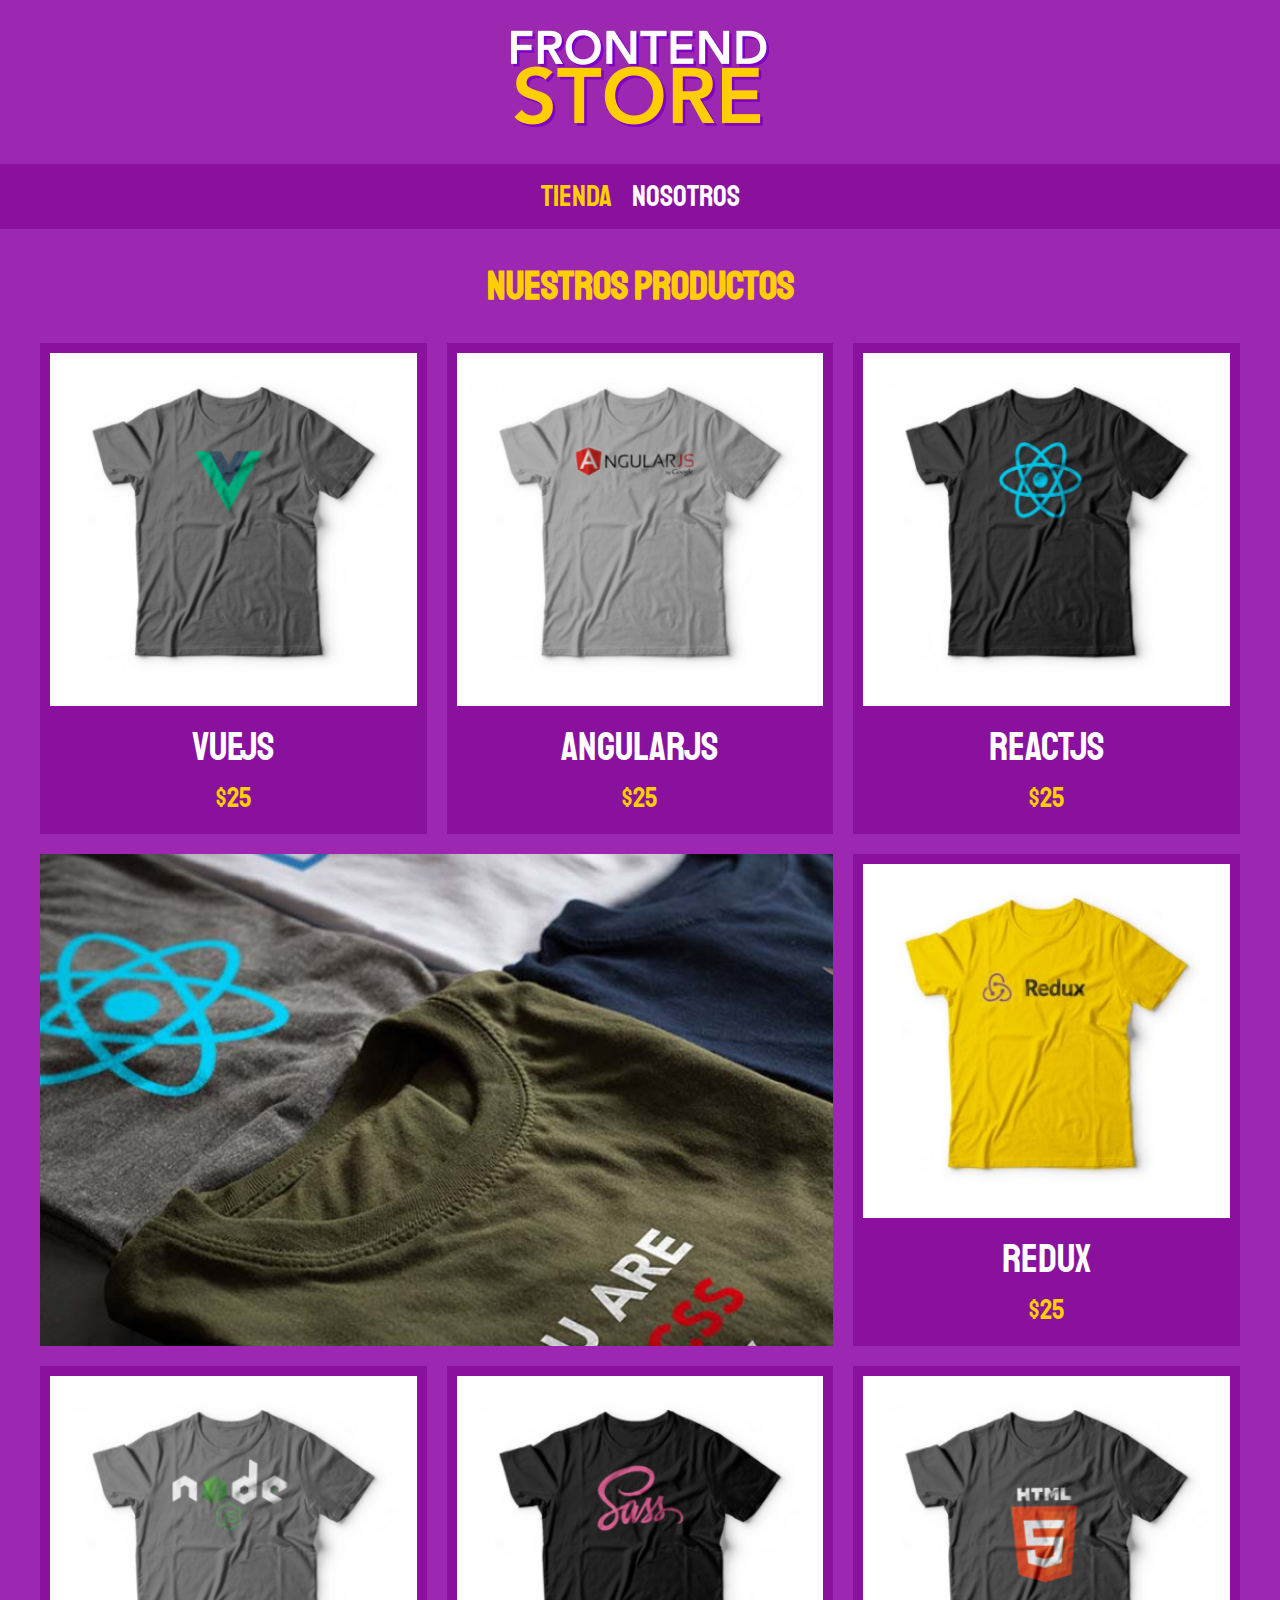
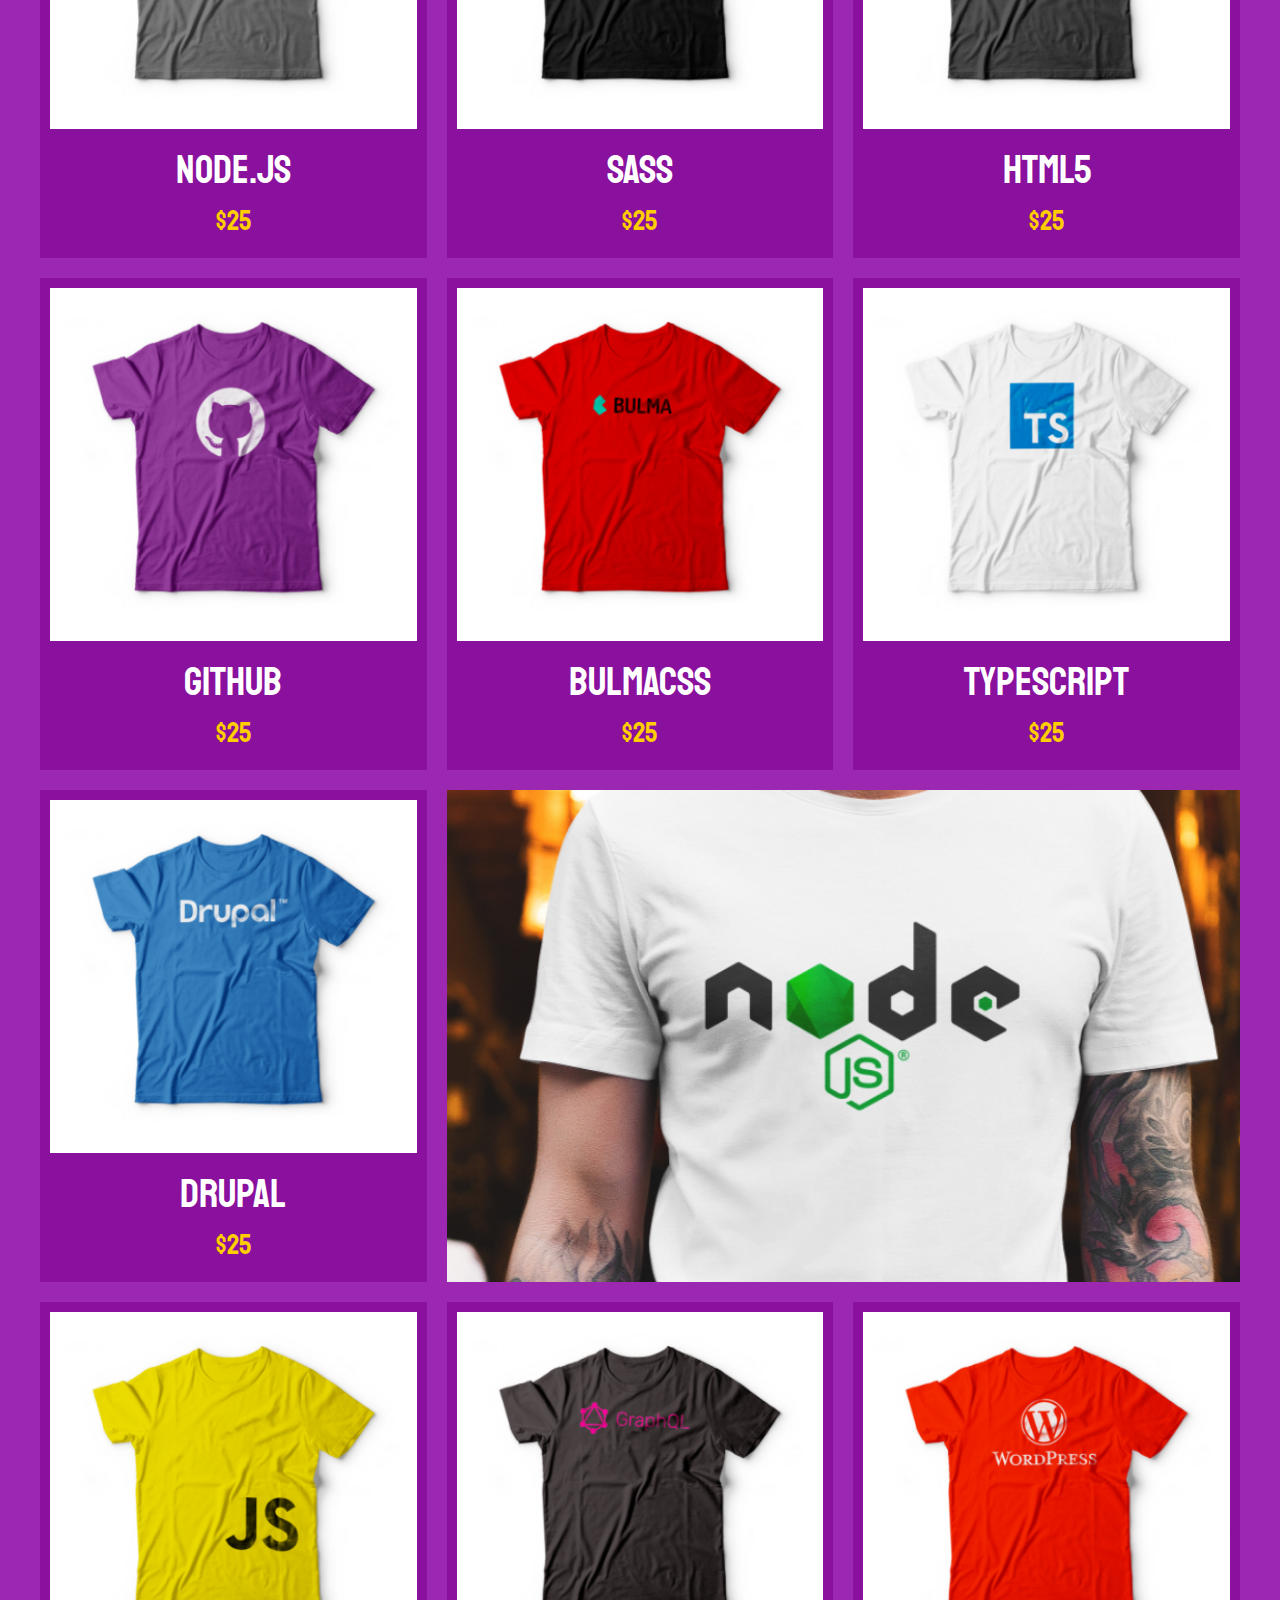
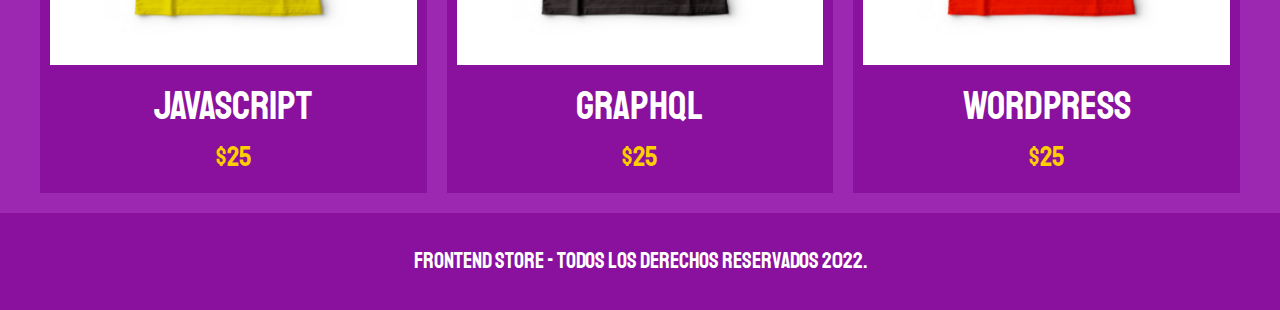
<file: index.html>
<!DOCTYPE html>
<html lang="en">
<head>
    <meta charset="UTF-8">
    <meta http-equiv="X-UA-Compatible" content="IE=edge">
    <meta name="viewport" content="width=device-width, initial-scale=1.0">
    <title>Frontend Store</title>
    <link rel="stylesheet" href="css/normalize.css">
    <link rel="preconnect" href="https://fonts.googleapis.com">
    <link rel="preconnect" href="https://fonts.gstatic.com" crossorigin>
    <link href="https://fonts.googleapis.com/css2?family=Krub:wght@400;700&family=Staatliches&display=swap" rel="stylesheet">
    <link rel="stylesheet" href="css/style.css">
</head>
<body>
    <header class="header">
        <a href="index.html">
        <img class="header__logo" src="img/logo.png" alt="logotipo">
        </a>
    </header>

    <nav class="navegacion">
        <a class="navegacion__enlace navegacion__enlace--activo" href="index.html">Tienda</a>
        <a class="navegacion__enlace" href="nosotros.html">Nosotros</a>
    </nav>

    <main class="contenedor">
        <h1>Nuestros Productos</h1>

        <div class="grid">
            <div class="producto">
                <a href="#">
                    <img class="producto__imagen" src="img/1.jpg" alt="imagen camisa">
                    <div class="producto__informacion">
                        <p class="producto__nombre">VueJS</p>
                        <p class="producto__precio">$25</p>
                    </div>
                </a>
            </div><!--.producto-->

            <div class="producto">
                <a href="producto.html">
                    <img class="producto__imagen" src="img/2.jpg" alt="imagen camisa">
                    <div class="producto__informacion">
                        <p class="producto__nombre">AngularJS</p>
                        <p class="producto__precio">$25</p>
                    </div>
                </a>
            </div><!--.producto-->

            <div class="producto">
                <a href="#">
                    <img class="producto__imagen" src="img/3.jpg" alt="imagen camisa">
                    <div class="producto__informacion">
                        <p class="producto__nombre">ReactJS</p>
                        <p class="producto__precio">$25</p>
                    </div>
                </a>
            </div><!--.producto-->

            <div class="producto">
                <a href="#">
                    <img class="producto__imagen" src="img/4.jpg" alt="imagen camisa">
                    <div class="producto__informacion">
                        <p class="producto__nombre">Redux</p>
                        <p class="producto__precio">$25</p>
                    </div>
                </a>
            </div><!--.producto-->

            <div class="producto">
                <a href="#">
                    <img class="producto__imagen" src="img/5.jpg" alt="imagen camisa">
                    <div class="producto__informacion">
                        <p class="producto__nombre">Node.JS</p>
                        <p class="producto__precio">$25</p>
                    </div>
                </a>
            </div><!--.producto-->

            <div class="producto">
                <a href="#">
                    <img class="producto__imagen" src="img/6.jpg" alt="imagen camisa">
                    <div class="producto__informacion">
                        <p class="producto__nombre">SASS</p>
                        <p class="producto__precio">$25</p>
                    </div>
                </a>
            </div><!--.producto-->

            <div class="producto">
                <a href="#">
                    <img class="producto__imagen" src="img/7.jpg" alt="imagen camisa">
                    <div class="producto__informacion">
                        <p class="producto__nombre">HTML5</p>
                        <p class="producto__precio">$25</p>
                    </div>
                </a>
            </div><!--.producto-->

            <div class="producto">
                <a href="#">
                    <img class="producto__imagen" src="img/8.jpg" alt="imagen camisa">
                    <div class="producto__informacion">
                        <p class="producto__nombre">Github</p>
                        <p class="producto__precio">$25</p>
                    </div>
                </a>
            </div><!--.producto-->

            <div class="producto">
                <a href="#">
                    <img class="producto__imagen" src="img/9.jpg" alt="imagen camisa">
                    <div class="producto__informacion">
                        <p class="producto__nombre">BulmaCSS</p>
                        <p class="producto__precio">$25</p>
                    </div>
                </a>
            </div><!--.producto-->

            <div class="producto">
                <a href="#">
                    <img class="producto__imagen" src="img/10.jpg" alt="imagen camisa">
                    <div class="producto__informacion">
                        <p class="producto__nombre">TypeScript</p>
                        <p class="producto__precio">$25</p>
                    </div>
                </a>
            </div><!--.producto-->

            <div class="producto">
                <a href="#">
                    <img class="producto__imagen" src="img/11.jpg" alt="imagen camisa">
                    <div class="producto__informacion">
                        <p class="producto__nombre">Drupal</p>
                        <p class="producto__precio">$25</p>
                    </div>
                </a>
            </div><!--.producto-->

            <div class="producto">
                <a href="#">
                    <img class="producto__imagen" src="img/12.jpg" alt="imagen camisa">
                    <div class="producto__informacion">
                        <p class="producto__nombre">JavaScript</p>
                        <p class="producto__precio">$25</p>
                    </div>
                </a>
            </div><!--.producto-->

            <div class="producto">
                <a href="#">
                    <img class="producto__imagen" src="img/13.jpg" alt="imagen camisa">
                    <div class="producto__informacion">
                        <p class="producto__nombre">GraphQL</p>
                        <p class="producto__precio">$25</p>
                    </div>
                </a>
            </div><!--.producto-->

            <div class="producto">
                <a href="#">
                    <img class="producto__imagen" src="img/14.jpg" alt="imagen camisa">
                    <div class="producto__informacion">
                        <p class="producto__nombre">WordPress</p>
                        <p class="producto__precio">$25</p>
                    </div>
                </a>
            </div><!--.producto-->

            <div class="grafico grafico--camisas"></div>
            <div class="grafico grafico--node"></div>

        </div>
    </main>

    <footer class="footer">
        <p class="footer__texto">FrontEnd Store - Todos los derechos reservados 2022.</p>
    </footer>
    
</body>
</html>
</file>
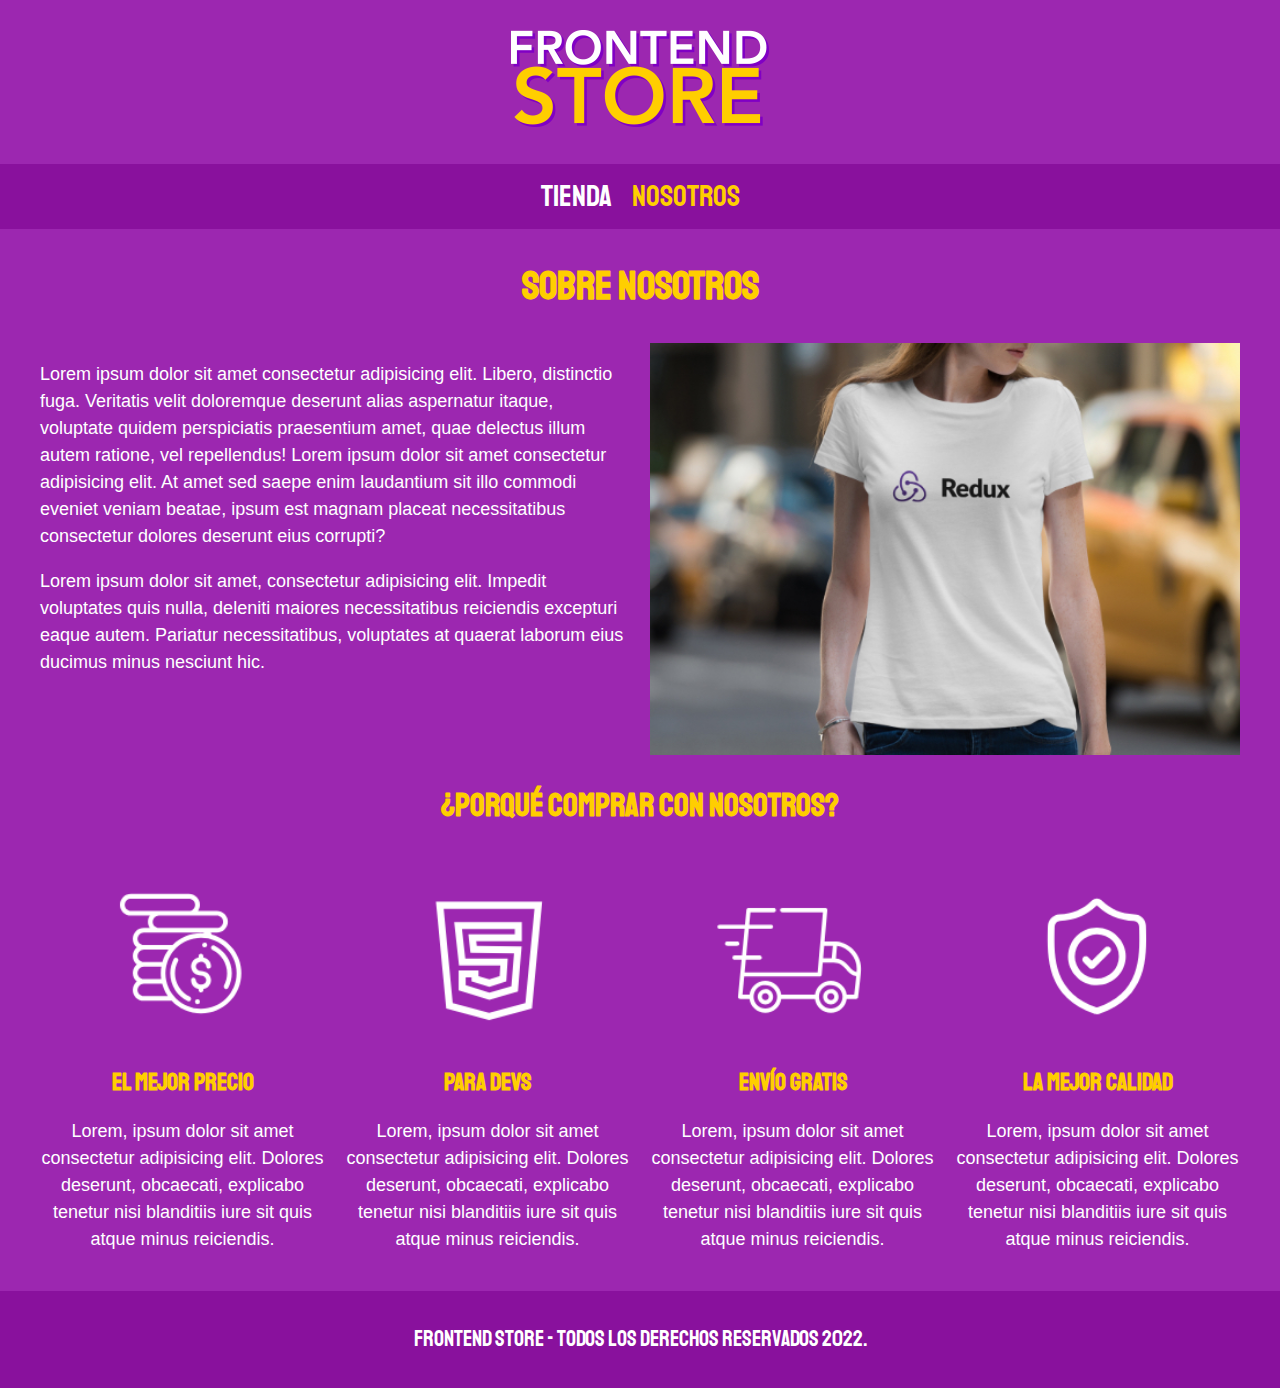
<file: nosotros.html>
<!DOCTYPE html>
<html lang="en">
<head>
    <meta charset="UTF-8">
    <meta http-equiv="X-UA-Compatible" content="IE=edge">
    <meta name="viewport" content="width=device-width, initial-scale=1.0">
    <title>Frontend Store</title>
    <link rel="stylesheet" href="css/normalize.css">
    <link rel="preconnect" href="https://fonts.googleapis.com">
    <link rel="preconnect" href="https://fonts.gstatic.com" crossorigin>
    <link href="https://fonts.googleapis.com/css2?family=Krub:wght@400;700&family=Staatliches&display=swap" rel="stylesheet">
    <link rel="stylesheet" href="css/style.css">
</head>
<body>
    <header class="header">
        <a href="index.html">
        <img class="header__logo" src="img/logo.png" alt="logotipo">
        </a>
    </header>

    <nav class="navegacion">
        <a class="navegacion__enlace" href="index.html">Tienda</a>
        <a class="navegacion__enlace navegacion__enlace--activo" href="nosotros.html">Nosotros</a>
    </nav>

    <main class="contenedor">
        <h1>Sobre Nosotros</h1>
        <div class="nosotros">
            <div class="nosotros__contenido">
                <p>Lorem ipsum dolor sit amet consectetur adipisicing elit. Libero, distinctio fuga. Veritatis velit doloremque deserunt alias aspernatur itaque, voluptate quidem perspiciatis praesentium amet, quae delectus illum autem ratione, vel repellendus! Lorem ipsum dolor sit amet consectetur adipisicing elit. At amet sed saepe enim laudantium sit illo commodi eveniet veniam beatae, ipsum est magnam placeat necessitatibus consectetur dolores deserunt eius corrupti?</p>
                <p>Lorem ipsum dolor sit amet, consectetur adipisicing elit. Impedit voluptates quis nulla, deleniti maiores necessitatibus reiciendis excepturi eaque autem. Pariatur necessitatibus, voluptates at quaerat laborum eius ducimus minus nesciunt hic.</p>
            </div>

            <img class="nosotros__imagen" src="img/nosotros.jpg" alt=" imagen nosotros">

    </main>

    <section class="contenedor comprar">
        <h2 class="comprar__titulo">¿Porqué comprar con nosotros?</h2>

        <div class="bloques">
            <div class="bloque">
                <img class="bloque__imagen" src="img/icono_1.png" alt="porque comprar">
                <h3 class="bloque__titulo">El Mejor Precio</h3>
                <p>Lorem, ipsum dolor sit amet consectetur adipisicing elit. Dolores deserunt, obcaecati, explicabo tenetur nisi blanditiis iure sit quis atque minus reiciendis.</p>
            </div><!--bloque-->

            <div class="bloque">
                <img class="bloque__imagen" src="img/icono_2.png" alt="porque comprar">
                <h3 class="bloque__titulo">Para Devs</h3>
                <p>Lorem, ipsum dolor sit amet consectetur adipisicing elit. Dolores deserunt, obcaecati, explicabo tenetur nisi blanditiis iure sit quis atque minus reiciendis.</p>
            </div><!--bloque-->

            <div class="bloque">
                <img class="bloque__imagen" src="img/icono_3.png" alt="porque comprar">
                <h3 class="bloque__titulo">Envío Gratis</h3>
                <p>Lorem, ipsum dolor sit amet consectetur adipisicing elit. Dolores deserunt, obcaecati, explicabo tenetur nisi blanditiis iure sit quis atque minus reiciendis.</p>
            </div><!--bloque-->

            <div class="bloque">
                <img class="bloque__imagen" src="img/icono_4.png" alt="porque comprar">
                <h3 class="bloque__titulo">La Mejor Calidad</h3>
                <p>Lorem, ipsum dolor sit amet consectetur adipisicing elit. Dolores deserunt, obcaecati, explicabo tenetur nisi blanditiis iure sit quis atque minus reiciendis.</p>
            </div><!--bloque-->
        </div><!--bloques-->
    </section>

    <footer class="footer">
        <p class="footer__texto">FrontEnd Store - Todos los derechos reservados 2022.</p>
    </footer>
    
</body>
</html>
</file>
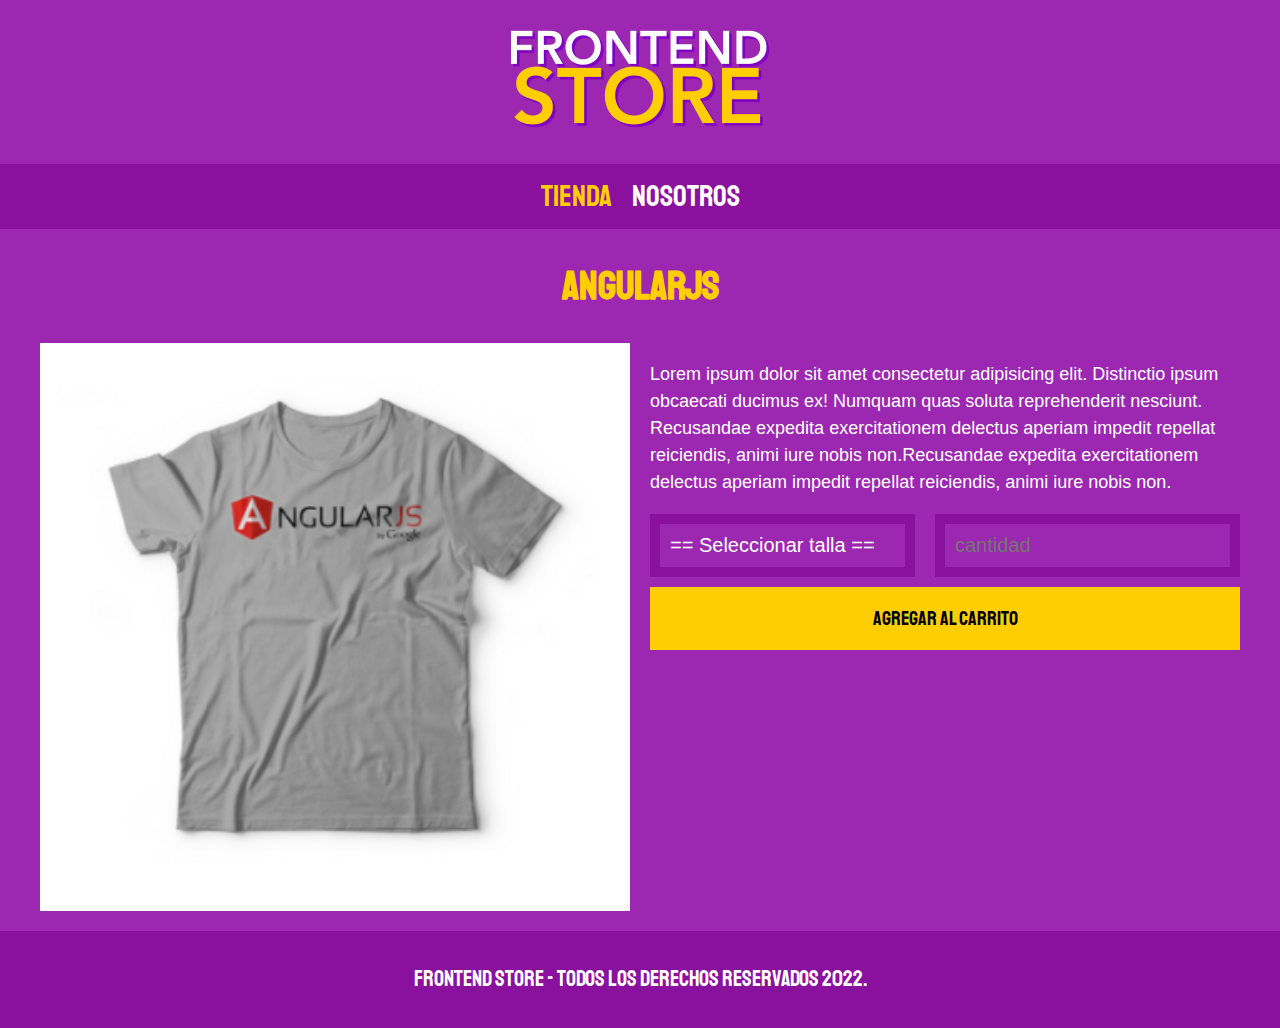
<file: producto.html>
<!DOCTYPE html>
<html lang="en">
<head>
    <meta charset="UTF-8">
    <meta http-equiv="X-UA-Compatible" content="IE=edge">
    <meta name="viewport" content="width=device-width, initial-scale=1.0">
    <title>Frontend Store</title>
    <link rel="stylesheet" href="css/normalize.css">
    <link rel="preconnect" href="https://fonts.googleapis.com">
    <link rel="preconnect" href="https://fonts.gstatic.com" crossorigin>
    <link href="https://fonts.googleapis.com/css2?family=Krub:wght@400;700&family=Staatliches&display=swap" rel="stylesheet">
    <link rel="stylesheet" href="css/style.css">
</head>
<body>
    <header class="header">
        <a href="index.html">
        <img class="header__logo" src="img/logo.png" alt="logotipo">
        </a>
    </header>

    <nav class="navegacion">
        <a class="navegacion__enlace navegacion__enlace--activo" href="index.html">Tienda</a>
        <a class="navegacion__enlace" href="nosotros.html">Nosotros</a>
    </nav>

    <main class="contenedor">
        <h1>AngularJS</h1>

        <div class="camisa">
            <img class="camisa__imagen" src="img/2.jpg" alt="Imagen del Producto">

            <div class="camisa__contenido">
                <p>Lorem ipsum dolor sit amet consectetur adipisicing elit. Distinctio ipsum obcaecati ducimus ex! Numquam quas soluta reprehenderit nesciunt. Recusandae expedita exercitationem delectus aperiam impedit repellat reiciendis, animi iure nobis non.Recusandae expedita exercitationem delectus aperiam impedit repellat reiciendis, animi iure nobis non.</p>

                <form class="formulario">
                    <select class="formulario__campo">
                        <option disabled selected>== Seleccionar talla ==</option>
                        <option>Pequeña</option>
                        <option>Mediana</option>
                        <option>Grande</option>
                    </select>
                    <input class="formulario__campo" type="number" placeholder="cantidad" min="1">
                    <input class="formulario__submit" type="submit" value="Agregar al carrito">
                </form>
            </div>
        </div>
    </main>

    <footer class="footer">
        <p class="footer__texto">FrontEnd Store - Todos los derechos reservados 2022.</p>
    </footer>
    
</body>
</html>
</file>
<file: css/style.css>
:root{
    --primario: #9c27b0;
    --primarioOscuro: #89119d;
    --secundario: #ffce00;
    --secundarioOscuro: rgb(233,287,2);
    --blanco: #fff;
    --negro: #000;

    --fuentePrincipal: 'Staatliches', cursive;

}

html{
    font-size: 62.5%;
    box-sizing: border-box;

}

*, *:before, *:after {
    box-sizing: inherit;
  }

/*Globales*/

body{
    background-color: var(--primario);
    font-size: 1.6rem;
    line-height: 1.5;
}

p{
    font-size: 1.8rem;
    font-family: Arial, Helvetica, sans-serif;
    color: var(--blanco);
}

a{
    text-decoration: none;
}

img{
    width: 100%;
}

.contenedor{
    max-width: 120rem;
    margin: 0 auto;
}

h1,h2,h3{
    text-align: center;
    color: var(--secundario);
    font-family: var(--fuentePrincipal);
}

h1{
    font-size: 4rem;
}

h2{
    font-size: 3.2rem;
}

h3{
    font-size: 2.4rem;
}

/*Header*/
.header{
    display: flex;
    justify-content: center;
}

.header__logo{
    margin: 3rem 0;
}

/*Footer*/
.footer{
    background-color: var(--primarioOscuro);
    padding: 1rem 0;
    margin-top: 2rem;
}

.footer__texto{
    font-family: var(--fuentePrincipal);
    text-align: center;
    font-size: 2.2rem;
}

/*Navegación*/
.navegacion{
    background-color: var(--primarioOscuro);
    padding: 1rem 0;
    display: flex;
    justify-content: center;
    gap: 2rem; /*Separacion forma nueva*/
}

.navegacion__enlace{
    font-family: var(--fuentePrincipal);
    color: var(--blanco);
    font-size: 3rem;
}

.navegacion__enlace--activo,
.navegacion__enlace:hover{
    color: var(--secundario);
}

/*Grid*/
.grid{
    display: grid;
    grid-template-columns: 1fr 1fr;
    gap: 2rem;
}

@media (min-width: 768px){
    .grid{
        grid-template-columns: repeat(3, 1fr);
    }
}

/*Productos*/
.producto{
    background-color: var(--primarioOscuro);
    padding: 1rem;
}

.producto__nombre{
    font-size: 4rem;
}

.producto__precio{
    font-size: 2.8rem;
    color: var(--secundario);
}

.producto__nombre,
.producto__precio{
    font-family: var(--fuentePrincipal);
    margin: 1rem 0;
    text-align: center;
    line-height: 1.2;
}

/*Graficos*/
.grafico{
    min-height: 30rem;
    background-repeat: no-repeat;
    background-size: cover;
    grid-column: 1 / 3;
}

.grafico--camisas{
    grid-row: 2 / 3;
    background-image: url(../img/grafico1.jpg);
}

.grafico--node{
    background-image: url(../img/grafico2.jpg);
    grid-row: 8 / 9;
}

@media (min-width: 768px){
    .grafico--node{
        grid-row: 5 / 6;
        grid-column: 2 / 4;
    
    }    
}

/*Nosotros*/
.nosotros{
    display: grid;
    grid-template-rows: repeat(2, auto);
}

@media (min-width: 768px){
    .nosotros{
        grid-template-columns: 1fr 1fr;
        column-gap: 2rem;
    }    
}

.nosotros__imagen{
    grid-row: 1 / 2;
}

@media (min-width: 768px){
    .nosotros__imagen{
        grid-column: 2 / 3;
    }
}

/*Bloques*/
.bloques{
    display: grid;
    grid-template-columns: repeat(2, 1fr);
    gap: 2rem;
}

@media (min-width: 768px){
    .bloques{
        grid-template-columns: repeat(4, 1fr);
    }
}

.bloque{
    text-align: center;
}

.bloque__imagen{
    width: 90%;    
}

.bloque__titulo{
    margin: 0;
}

/*Página del producto*/
@media (min-width: 768px){
    .camisa{
        display: grid;
        grid-template-columns: repeat(2, 1fr);
        column-gap: 2rem;
    }    
}

@media (min-width: 768px){
    .formulario{
        display: grid;
        grid-template-columns: repeat(2, 1fr);
        gap: 2rem;
    }

    .formulario__submit{
        grid-row: 2 / 3;
        grid-column: 1 / 3;
    }
}

.formulario{
    display: grid;
    grid-template-rows: repeat(3, 1fr);
    row-gap: 1rem;
}


.formulario__campo{
    border: 1rem solid var(--primarioOscuro);
    background-color: var(--primario);
    color: var(--blanco);
    font-size: 2rem;
    font-family: Arial, Helvetica, sans-serif;
    padding: 1rem;
    appearance: none;
}

.formulario__submit{
    background-color: var(--secundario);
    border: none;
    font-size: 2rem;
    font-family: var(--fuentePrincipal);
    padding: 2rem;
    transition: background-color .5s ease;
}

.formulario__submit:hover{
    cursor: pointer;
    background-color: var(--secundarioOscuro);
}
</file>
